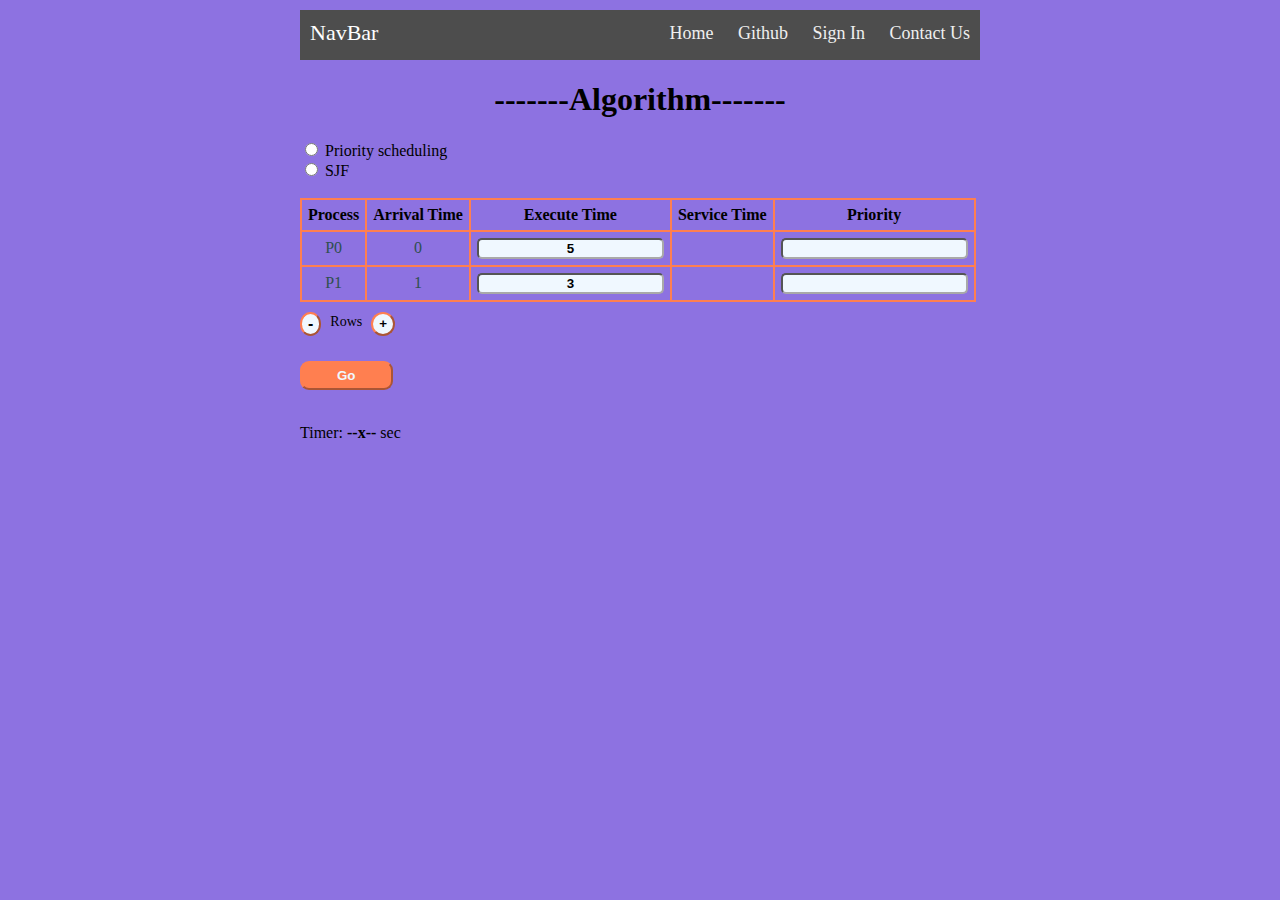
<file: index.html>
<!DOCTYPE html>
<html lang="en">
  <head>
    <link rel="stylesheet" href="./index.css" />
    <link rel="stylesheet" href="nav.css" />
    <link
      rel="stylesheet"
      href="https://fonts.googleapis.com/css?family=Sofia"
    />
    <script src="https://ajax.googleapis.com/ajax/libs/jquery/3.6.0/jquery.min.js"></script>
    <script type="text/javascript" src="index.js"></script>

    <meta charset="UTF-8" />
    <meta http-equiv="X-UA-Compatible" content="IE=edge" />
    <meta name="viewport" content="width=device-width, initial-scale=1.0" />
    <title>Document</title>
  </head>
  <body style="background: #8d72e1">
    <div
      style="
        max-width: 700px;
        margin: auto;

        padding: 10px;
      "
    >
      <div class="nav">
        <input type="checkbox" id="nav-check" />
        <div class="nav-header">
          <div class="nav-title">NavBar</div>
        </div>
        <div class="nav-btn">
          <label for="nav-check">
            <span></span>
            <span></span>
            <span></span>
          </label>
        </div>

        <div class="nav-links">
          <a href="index.html">Home</a>
          <a href="https://github.com/AdityaBabuKesharwani" target="_blank"
            >Github</a
          >

          <a href="login.html" target="_blank">Sign In</a>
          <a href="contact.html" target="_blank">Contact Us</a>
        </div>
      </div>
      <div>
        <div>
          <h1 style="color: black; font-weight: bolder; text-align: center">
            -------Algorithm-------
          </h1>
          <form id="algorithm">
            <input type="radio" name="algorithm" value="priority" /> Priority
            scheduling<br />
            <input type="radio" name="algorithm" value="sjf" /> SJF<br />
          </form>
          <br />
        </div>
        <table id="inputTable">
          <tr>
            <th>Process</th>
            <th>Arrival Time</th>
            <th>Execute Time</th>
            <th class="servtime">Service Time</th>
            <th class="priority-only">Priority</th>
          </tr>
          <tr>
            <td>P0</td>
            <td>0</td>
            <td><input class="initial exectime" type="text" value="5" /></td>
            <td class="servtime"></td>
            <td class="priority-only initial"><input type="text" /></td>
          </tr>
          <tr>
            <td>P1</td>
            <td>1</td>
            <td><input class="initial exectime" value="3" /></td>
            <td class="servtime"></td>
            <td class="priority-only"><input type="text" /></td>
          </tr>
        </table>
        <div
          style="display: flex; gap: 9px; margin-top: 10px; margin-bottom: 10px"
        >
          <input
            id="minus"
            type="button"
            style="
              background-color: aliceblue;
              border-radius: 100%;
              border-color: coral;
              color: black;
              font-weight: bold;
              font-size: 16px;
              cursor: pointer;
            "
            value="-"
            onclick="deleteRow();"
          />
          <div>
            <p style="display: inline; height: 5px; font-size: 14px">Rows</p>
          </div>
          <input
            id="plus"
            type="button"
            style="
              background-color: aliceblue;
              border-radius: 100%;
              border-color: coral;
              color: black;
              font-weight: bold;
              cursor: pointer;
            "
            value="+"
            onclick="addRow();"
          />
        </div>
      </div>
      <div></div>
      <p id="quantumParagraph" hidden>
        Quantum:
        <input style="width: 50px" id="quantum" type="text" value="3" />
      </p>
      <input
        type="button"
        style="
          background-color: coral;
          border-radius: 9px;
          border-color: coral;
          color: aliceblue;
          font-weight: bold;
          padding-left: 35px;
          padding-right: 35px;
          padding-top: 5px;
          padding-bottom: 5px;
          margin-top: 15px;
          cursor: pointer;
        "
        value="Go"
        onclick="draw();"
      />
      <br /><br />

      <fresh> </fresh>
      <p>Timer: <strong id="timer">--x--</strong> sec</p>
    </div>
  </body>
</html>
</file>
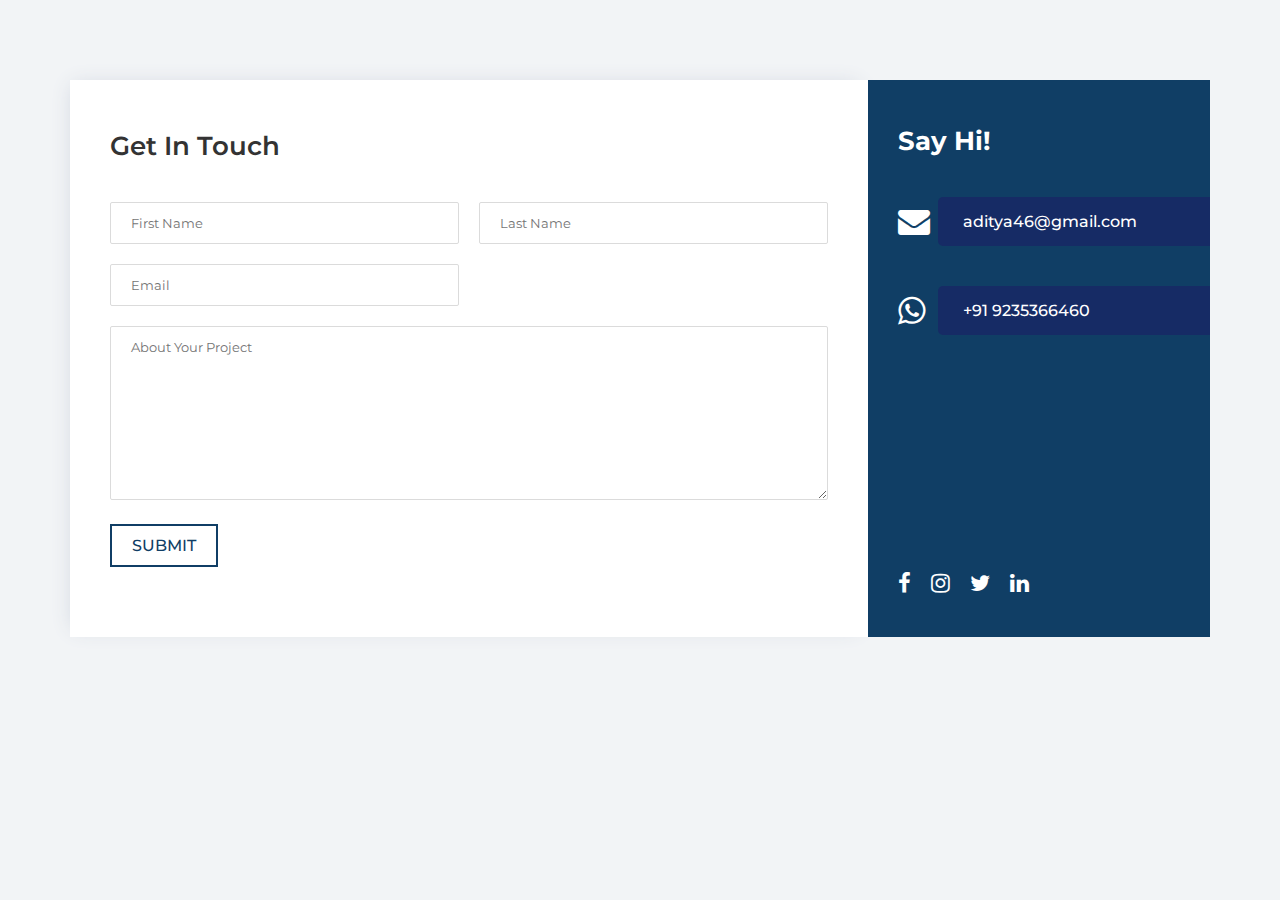
<file: contact.html>
<!DOCTYPE html>
<html lang="en">
  <head>
    <meta charset="UTF-8" />
    <title>Get In Touch Section</title>
    <meta name="viewport" content="width=device-width, initial-scale=1.0" />
    <meta http-equiv="X-UA-Compatible" content="ie=edge" />
    <link rel="stylesheet" href="contact.css" />
    <link rel="preconnect" href="https://fonts.gstatic.com" />
    <link
      href="https://fonts.googleapis.com/css2?family=Montserrat:wght@300;400;500;700&display=swap"
      rel="stylesheet"
    />
    <link
      rel="stylesheet"
      href="https://cdnjs.cloudflare.com/ajax/libs/font-awesome/4.7.0/css/font-awesome.min.css"
    />
  </head>
  <body>
    <section class="footer_get_touch_outer">
      <div class="container">
        <div class="footer_get_touch_inner grid-70-30">
          <div class="colmun-70 get_form">
            <div class="get_form_inner">
              <div class="get_form_inner_text">
                <h3>Get In Touch</h3>
              </div>

              <div class="grid-50-50">
                <input type="text" placeholder="First Name" />
                <input type="text" placeholder="Last Name" />
                <input type="email" placeholder="Email" />
              </div>
              <div class="grid-full">
                <textarea
                  placeholder="About Your Project"
                  cols="30"
                  rows="10"
                ></textarea>
                <a href="index.html"><input type="submit" value="Submit" /></a>
              </div>
            </div>
          </div>
          <div class="colmun-30 get_say_form">
            <h5>Say Hi!</h5>
            <ul class="get_say_info_sec">
              <li>
                <i class="fa fa-envelope"></i>
                <a href="mailto:">aditya46@gmail.com</a>
              </li>
              <li>
                <i class="fa fa-whatsapp"></i>
                <a href="tel:">+91 9235366460</a>
              </li>
            </ul>
            <ul class="get_say_social-icn">
              <li>
                <a href="#"><i class="fa fa-facebook"></i></a>
              </li>
              <li>
                <a href="#"><i class="fa fa-instagram"></i></a>
              </li>
              <li>
                <a href="#"><i class="fa fa-twitter"></i></a>
              </li>
              <li>
                <a href="#"><i class="fa fa-linkedin"></i></a>
              </li>
            </ul>
          </div>
        </div>
      </div>
    </section>
  </body>
</html>
</file>
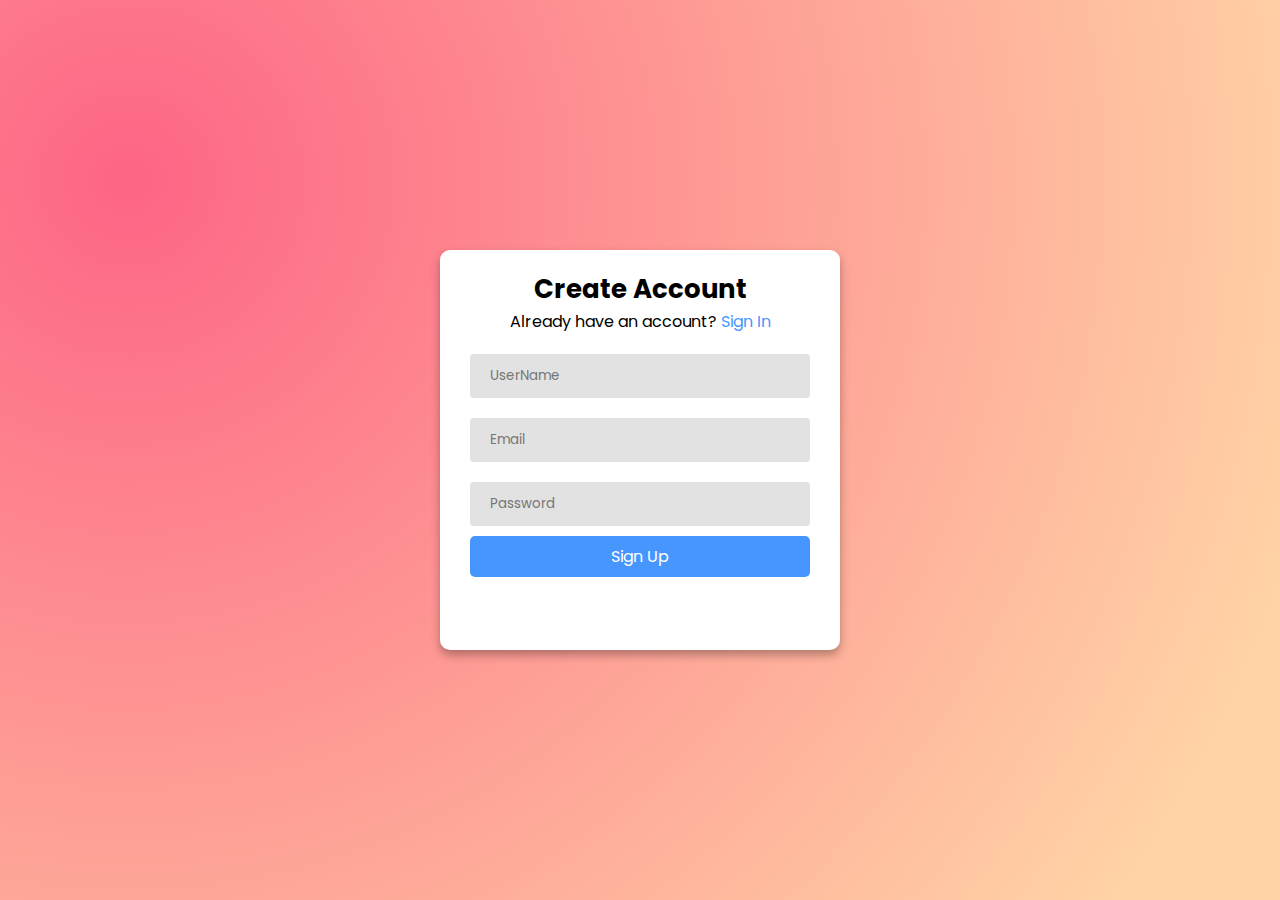
<file: login.html>
<!DOCTYPE html>
<html lang="en">
  <head>
    <meta charset="UTF-8" />
    <meta http-equiv="X-UA-Compatible" content="IE=edge" />
    <meta name="viewport" content="width=device-width, initial-scale=1.0" />
    <title>Document</title>
    <link href="login.css" rel="stylesheet" />
  </head>
  <body>
    <div class="container">
      <div class="card">
        <div class="card_title">
          <h1>Create Account</h1>
          <span>Already have an account? <a href="login">Sign In</a></span>
        </div>
        <div class="form">
          <input
            type="text"
            name="username"
            id="username"
            placeholder="UserName"
          />
          <input type="email" name="email" placeholder="Email" id="email" />
          <input
            type="password"
            name="password"
            placeholder="Password"
            id="password"
          />
          <a href="index.html"> <button>Sign Up</button></a>
        </div>
      </div>
    </div>
  </body>
</html>
</file>
<file: index.css>
fresh th {
    background: orange;
    /* background: linear-gradient(darkgray, white); */
    text-align: center;
   
    border: 1px solid black;
    /* height: 400 px; */
    
}
fresh td {
    border: 1px solid rgb(85, 61, 61);
    /* border-bottom: 0; */
  
    /*border-right: 0;*/
    height: 20px;
    text-align: center;
}

 div td {
    border: 2px solid coral;
    padding: 6px;
    text-align: center;
    color: darkslategrey;
    
}
div th{
    border: 2px solid coral;
    padding: 6px;
    text-align: center;
    color: black;
}
table {
    display: inline;
    border-collapse: collapse;
    
}
input {
    text-align: center;
    background-color: aliceblue;
    /* border: 4px ; */
    font-weight: bold;
    border-radius: 5px;
    border-color: darkgray;
}
#curtain {
  background-color: white;
}

body {
    font-family: "Sofia", sans-serif;
  }
</file>
<file: nav.css>
* {
  box-sizing: border-box;
}

body {
  margin: 0px;
  font-family: "segoe ui";
}

.nav {
  height: 50px;
  width: 100%;
  background-color: #4d4d4d;
  position: relative;
}

.nav > .nav-header {
  display: inline;
}

.nav > .nav-header > .nav-title {
  display: inline-block;
  font-size: 22px;
  color: #fff;
  padding: 10px 10px 10px 10px;
}

.nav > .nav-btn {
  display: none;
}

.nav > .nav-links {
  display: inline;
  float: right;
  font-size: 18px;
}

.nav > .nav-links > a {
  display: inline-block;
  padding: 13px 10px 13px 10px;
  text-decoration: none;
  color: #efefef;
}

.nav > .nav-links > a:hover {
  background-color: rgba(0, 0, 0, 0.3);
}

.nav > #nav-check {
  display: none;
}

@media (max-width: 600px) {
  .nav > .nav-btn {
    display: inline-block;
    position: absolute;
    right: 0px;
    top: 0px;
  }
  .nav > .nav-btn > label {
    display: inline-block;
    width: 50px;
    height: 50px;
    padding: 13px;
  }
  .nav > .nav-btn > label:hover,
  .nav #nav-check:checked ~ .nav-btn > label {
    background-color: rgba(0, 0, 0, 0.3);
  }
  .nav > .nav-btn > label > span {
    display: block;
    width: 25px;
    height: 10px;
    border-top: 2px solid #eee;
  }
  .nav > .nav-links {
    position: absolute;
    display: block;
    width: 100%;
    background-color: #333;
    height: 0px;
    transition: all 0.3s ease-in;
    overflow-y: hidden;
    top: 50px;
    left: 0px;
  }
  .nav > .nav-links > a {
    display: block;
    width: 100%;
  }
  .nav > #nav-check:not(:checked) ~ .nav-links {
    height: 0px;
  }
  .nav > #nav-check:checked ~ .nav-links {
    height: calc(100vh - 50px);
    overflow-y: auto;
  }
}
</file>
<file: contact.css>
* {
  padding: 0;
  margin: 0;
  box-sizing: border-box;
  font-family: "Montserrat", sans-serif;
}
body {
  background: #f2f4f6;
}
.footer_get_touch_outer {
  margin-top: 80px;
}
.container {
  width: 95%;
  max-width: 1140px;
  margin: auto;
}
.grid-70-30 {
  display: grid;
  grid-template-columns: 70% 30%;
}
.get_form_inner {
  display: block;
  padding: 50px 40px;
  background: #fff;
  box-shadow: -4px -2px 20px -7px #cfd5df;
}
input[type="text"],
input[type="text"],
input[type="email"],
input[type="tel"] {
  border: 1px solid #dbdbdb;
  border-radius: 2px;
  color: #333;
  height: 42px;
  padding: 0 0 0 20px;
  width: 100%;
  outline: 0;
}
.grid-50-50 {
  display: grid;
  grid-template-columns: 1fr 1fr;
  grid-gap: 20px;
}
.grid-full {
  margin: 20px 0;
}
textarea {
  border: 1px solid #dbdbdb;
  border-radius: 2px;
  color: #333;
  padding: 12px 0 0 20px;
  width: 100%;
  outline: 0;
  margin-bottom: 20px;
}
.get_form_inner_text h3 {
  color: #333;
  font-size: 26px;
  font-weight: 600;
  margin-bottom: 40px;
}
input[type="submit"] {
  display: inline-block;
  font-size: 16px;
  text-transform: uppercase;
  background: transparent;
  border: 2px solid;
  font-weight: 500;
  padding: 10px 20px;
  outline: 0;
  cursor: pointer;
  color: #103e65;
  transition: all 0.3s cubic-bezier(0.55, 0.055, 0.675, 0.19);
  -webkit-transition: all 0.3s cubic-bezier(0.55, 0.055, 0.675, 0.19);
  -moz-transition: all 0.3s cubic-bezier(0.55, 0.055, 0.675, 0.19);
  -ms-transition: all 0.3s cubic-bezier(0.55, 0.055, 0.675, 0.19);
  -o-transition: all 0.3s cubic-bezier(0.55, 0.055, 0.675, 0.19);
}
input[type="submit"]:hover {
  background-color: #f85508;
  border-color: #f85508;
  color: #fff;
}
.get_say_form {
  display: inline-block;
  padding: 45px 0 25px 30px;
  background: #103e65;
  position: relative;
}
.get_say_form h5 {
  color: #fff;
  font-size: 26px;
  margin: 0 0 40px;
}
ul {
  list-style: none;
  padding: 0;
  margin: 0;
}
.get_say_social-icn {
  display: flex;
  position: absolute;
  bottom: 40px;
}
.get_say_social-icn a {
  font-size: 22px;
  color: #fff;
  padding: 0 20px 0 0;
}
.get_say_info_sec i {
  color: #fff;
  font-size: 32px;
}
.get_say_info_sec > li {
  display: grid;
  grid-template-columns: 40px auto;
  align-items: center;
  margin-bottom: 40px;
}
.get_say_info_sec > li a {
  width: 100%;
  display: block;
  padding: 15px 25px;
  color: #fff;
  font-size: 16px;
  text-decoration: unset;
  font-weight: 500;
  background: #162b65;
  border-radius: 5px 0 0 5px;
  transition: background 0.3s cubic-bezier(0.55, 0.055, 0.675, 0.19);
  -webkit-transition: background 0.3s cubic-bezier(0.55, 0.055, 0.675, 0.19);
  -moz-transition: background 0.3s cubic-bezier(0.55, 0.055, 0.675, 0.19);
  -ms-transition: background 0.3s cubic-bezier(0.55, 0.055, 0.675, 0.19);
  -o-transition: background 0.3s cubic-bezier(0.55, 0.055, 0.675, 0.19);
}
.get_say_info_sec > li a:hover {
  background-color: #f85508;
}
</file>
<file: login.css>
@import url("https://fonts.googleapis.com/css2?family=Poppins:wght@200;300;400;500;600;700&display=swap");

* {
  margin: 0;
  padding: 0;
  box-sizing: border-box;
  font-family: "Poppins", sans-serif;
}

.container {
  height: 100vh;
  width: 100%;
  align-items: center;
  display: flex;
  justify-content: center;
  background-image: radial-gradient(
    circle farthest-corner at 10% 20%,
    rgba(253, 101, 133, 1) 0%,
    rgba(255, 211, 165, 1) 90%
  );
}

.card {
  border-radius: 10px;
  box-shadow: 0 5px 10px 0 rgba(0, 0, 0, 0.3);
  width: 400px;
  height: 400px;
  background-color: #ffffff;
  padding: 10px 30px;
}

.card_title {
  text-align: center;
  padding: 10px;
}

.card_title h1 {
  font-size: 26px;
  font-weight: bold;
}

.form input {
  margin: 10px 0;
  width: 100%;
  background-color: #e2e2e2;
  border: none;
  outline: none;
  padding: 12px 20px;
  border-radius: 4px;
}

.form button {
  background-color: #4796ff;
  color: #ffffff;
  font-size: 16px;
  outline: none;
  border-radius: 5px;
  border: none;
  padding: 8px 15px;
  width: 100%;
}

.card_terms {
  display: flex;
  align-items: center;
  padding: 10px;
}

.card_terms input[type="checkbox"] {
  background-color: #e2e2e2;
}

.card_terms span {
  margin: 5px;
  font-size: 13px;
}

.card a {
  color: #4796ff;
  text-decoration: none;
}
</file>
